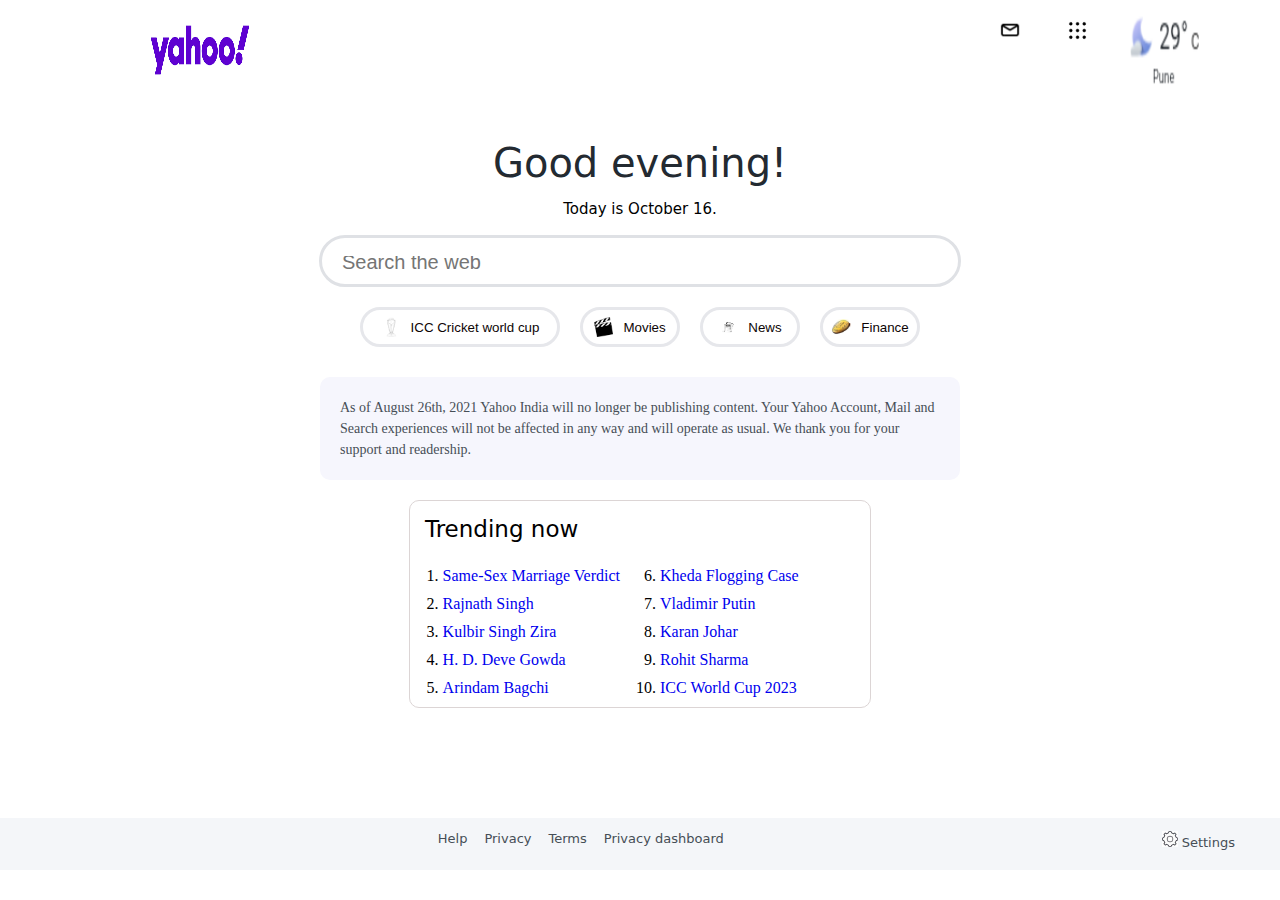
<file: index.html>
<!DOCTYPE html>
<html lang="en">

<head>
    <meta charset="UTF-8">
    <meta name="viewport" content="width=device-width, initial-scale=1.0">
    <title>yahoo!_page:)</title>
    <link rel="stylesheet" href="styles.css">
</head>

<body>

    <div class="origin">
        <img src="images/yahoo!.png" class="image">
        <div class="logos">
            <img src="images/maillogo.png" class="mail">
            <img src="images/dot.png" class="dot">
            <img src="images/temp.png" class="temp">
        </div>
    </div>
    <div class="main">
        <div class="space4"></div>
        <div class="text">
            <div class="gest">Good evening!</div>
            <div class="date">Today is October 16.</div>
            <div class="space2"></div>
            <div class="Searchplace">
                <input type="text" class="textbar" placeholder="Search the web">
            </div>
        </div>
        <div class="space1"></div>
        <div class="buttons">
            <button class="image1" type="button">
                <img src="images/icc.png" alt="cricket">
                <span>ICC Cricket world cup</span>
            </button>

            <button class="image2" type="button">
                <img src="images/movie.png" alt="Movie">
                <span>Movies</span>
            </button>

            <button class="image3" type="button">
                <img src="images/news.png" alt="News">
                <span>News</span>
            </button>

            <button class="image4" type="button">
                <img src="images/finance.jpg" alt="Finance">
                <span>Finance</span>
            </button>
        </div>
        <div class="space"></div>
        <div class="span">
            <div class="your-block">
                As of August 26th, 2021 Yahoo India will no longer be publishing content. Your Yahoo Account, Mail
                and
                Search experiences will not be affected in any way and will operate as usual. We thank you for your
                support
                and readership.
            </div>
        </div>
        <div class="space6"></div>
        <div class="innerbox">
            <div class="heading">
                <h4 class="box">Trending now</h4>
            </div>
            <div class="space5"></div>
            <div class="list-container">
                <ol class="custom-ol">
                    <li><a href="#">Same-Sex Marriage Verdict</a></li>
                    <li><a href="#">Rajnath Singh</a></li>
                    <li><a href="#">Kulbir Singh Zira</a></li>
                    <li><a href="#">H. D. Deve Gowda</a></li>
                    <li><a href="#">Arindam Bagchi</a></li>
                    <li><a href="#">Kheda Flogging Case</a></li>
                    <li><a href="#">Vladimir Putin</a></li>
                    <li><a href="#">Karan Johar</a></li>
                    <li><a href="#">Rohit Sharma</a></li>
                    <li><a href="#">ICC World Cup 2023</a></li>
                </ol>
            </div>

        </div>
    </div>
    <div class="height"></div>
    <footer class="bottom">
        <div></div>
        
        <div class="last">
            <a href="#">Help</a>
            <a href="#">Privacy</a>
            <a href="#">Terms</a>
            <a href="#">Privacy dashboard</a>
        </div>

        <div class="side">  
            <a href="#">
                <img src="images/setting.jpg" class="set">
                Settings
            </a>
        </div>
    </footer>
    

</body>

</html>
</file>
<file: styles.css>
body {
    display: flex;
    flex-direction: column;
    margin: 0px;
}

.origin {
    display: flex;
    margin-top: 0px;
    align-items: center;
    justify-content: space-between;
    padding-left: 150px;
}

.main{
    display: flex;
    flex-direction: column;
    align-items: center;
}

.image {
    display: flex;
    height: 100px;
    width: 100px;
    align-items: flex-start;
}

.logos {
    display: flex;
    gap: 40px;
    padding-right: 80px;
}

.mail {
    height: 30px;
    width: 30px;
    margin-bottom: 20px;
}

.dot {
    height: 25px;
    width: 25px;
    margin-top: 3px;
}

.temp {
    height: 70px;
    width: 70px;
}

.space4 {
    height: 40px;
}

.text {
    display: flex;
    justify-content: center;
    flex-direction: column;
    align-items: center;
}

.gest {
    height: 60px;
    color: #232A31;
    font-size: 40px;
    font-family: system-ui;
}

.date {
    font-size: 15px;
    font-family: system-ui
}

.space2 {
    height: 17px;
}

.Searchplace {
    display: flex;
    flex-wrap: wrap;
    align-items: center;
    justify-content: center;
    border: solid #dfe1e5;
    border-radius: 35px;
    padding: 18px;
    width: 600px;
    height: 10px;
}

.textbar {
    flex: 1;
    justify-content: flex-start;
    border: none;
    outline: none;
}

.textbar::placeholder {
    font-size: 20px;
    line-height: 1.4;
    vertical-align: middle;
}

.buttons {
    display: flex;
    justify-content: center;
    flex-direction: row;
    gap: 20px;
}

.space1 {
    height: 20px;
}

.buttons button {
    display: flex;
    justify-content: center;
    align-items: center;
    background-color: #ffffff;
    width: 100px;
    height: 40px;
    border: none;
    outline: #0d0505;
    border: solid #e6e7eb;
    border-radius: 35px;
    list-style-type: none;
}

.buttons .image1 {
    width: 200px;

}

.buttons img {
    max-width: 20px;
    max-height: 20px;
}

.buttons span {
    color: #0d0505;
    margin-left: 10px;
}

.space {
    height: 30px;
}

.span {
    display: flex;
    justify-content: center;
}

.your-block {
    background-color: rgb(246, 246, 253);
    border-radius: 10px;
    font-size: 14px;
    line-height: 1.5em;
    color: #464e56;
    width: 600px;
    display: flex;
    align-items: center;
    justify-content: center;
    padding: 20px;
}

.innerbox {
    /* padding: 2px; */
    display: flex;
    align-items: center;
    flex-direction: column;    
    border-radius: 10px;
    border: 1px solid #dcd5d5;
    width: 460px;
}

.list-container {
    display: flex;
}

.custom-ol{
    column-count: 2;
    column-gap: 40px;
    padding: 0;
    margin: 0;
    margin-inline: 0;
    padding-inline: 0;
}

.custom-ol li {
    margin-bottom: 10px; /* Adjust the value as needed */
}


.custom-ol li a {
    text-decoration: none;
}




.space5{
    height: 25px;
}

.heading{
    width: 100%;
}

.box{
    font-family: system-ui;
    font-weight: normal;
    font-size: 23px;
    margin: 0px;
    padding-left: 15px;
    padding-top: 15px;

}

.space6{
    height: 20px;
}

.height{
    height: 110px;
}

.bottom a {
    text-decoration: none;
    font-family:system-ui;
    font-size: 13px;
    color: #464e56;
}

.bottom{
    background-color: #f4f6f9;
    width: 100%;
    display: flex;
    justify-content: space-between;
    padding-top:13px ;
    padding-bottom: 20px;
}

.set{
    height: 16px;
    width: 16px;
}

.side{
    display: flex;
    padding-right: 45px;
    gap: 2px;
}

.last{
    display: flex;
    gap: 17px;
}
</file>
